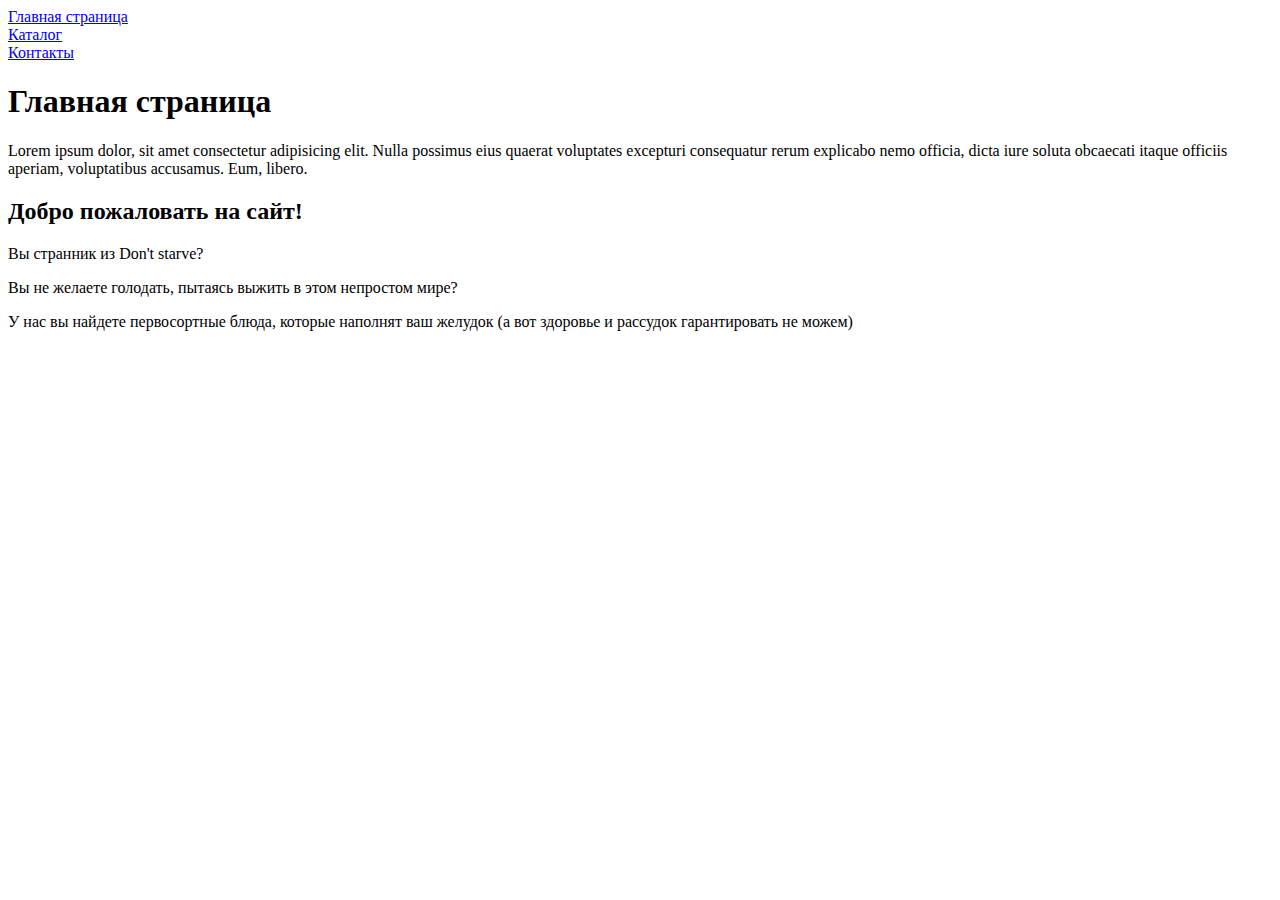
<file: HTML_CSS/HW1/index.html>
<!DOCTYPE html>
<html lang="en">
<head>
    <meta charset="UTF-8">
    <meta name="viewport" content="width=device-width, initial-scale=1.0">
    <title>Главная страница</title>
</head>
<body>
    <a href="#">Главная страница</a><br>
    <a href="catalogue/catalogue.html">Каталог</a><br>
    <a href="contacts.html">Контакты</a><br>

    <h1>Главная страница</h1>
    <p>Lorem ipsum dolor, sit amet consectetur adipisicing elit. Nulla possimus eius quaerat voluptates excepturi consequatur rerum explicabo nemo officia, dicta iure soluta obcaecati itaque officiis aperiam, voluptatibus accusamus. Eum, libero.</p>
    <h2>Добро пожаловать на сайт!</h2>
    <p>Вы странник из Don't starve?</p>
    <p>Вы не желаете голодать, пытаясь выжить в этом непростом мире?</p>
    <p>У нас вы найдете первосортные блюда, которые наполнят ваш желудок (а вот здоровье и рассудок гарантировать не можем)</p>
</body>
</html>
</file>
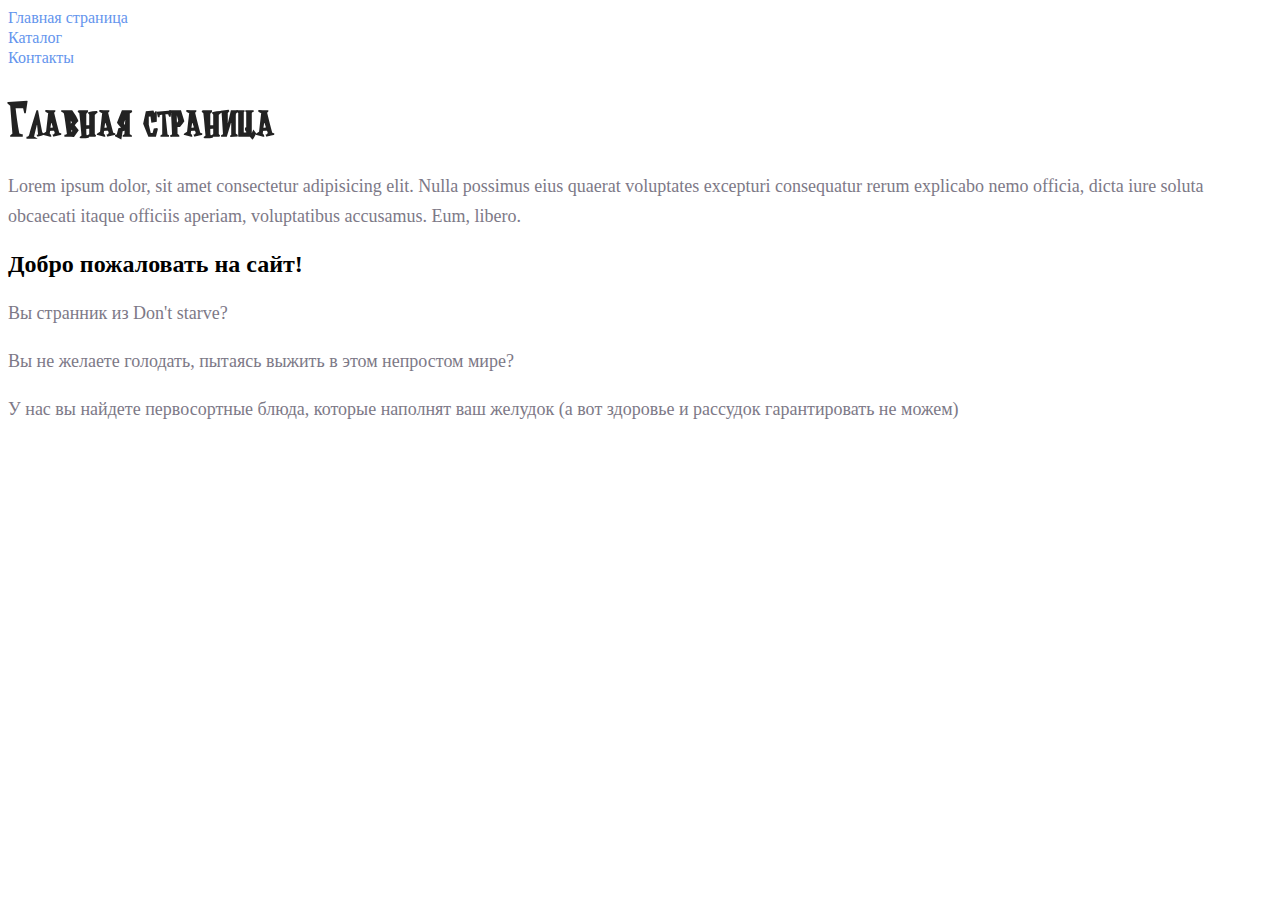
<file: HTML_CSS/HW2/index.html>
<!DOCTYPE html>
<html lang="en">
<head>
    <meta charset="UTF-8">
    <meta name="viewport" content="width=device-width, initial-scale=1.0">
    <title>Главная страница</title>
    <link rel="stylesheet" href="style.css">
</head>
<body>
    <a class="menu" href="#">Главная страница</a><br>
    <a class="menu" href="catalogue/catalogue.html">Каталог</a><br>
    <a class="menu" href="contacts.html">Контакты</a><br>

    <h1 class="header1">Главная страница</h1>
    <p class="para">Lorem ipsum dolor, sit amet consectetur adipisicing elit. Nulla possimus eius quaerat voluptates excepturi consequatur rerum explicabo nemo officia, dicta iure soluta obcaecati itaque officiis aperiam, voluptatibus accusamus. Eum, libero.</p>
    <h2>Добро пожаловать на сайт!</h2>
    <p class="para">Вы странник из Don't starve?</p>
    <p class="para">Вы не желаете голодать, пытаясь выжить в этом непростом мире?</p>
    <p class="para">У нас вы найдете первосортные блюда, которые наполнят ваш желудок (а вот здоровье и рассудок гарантировать не можем)</p>
</body>
</html>
</file>
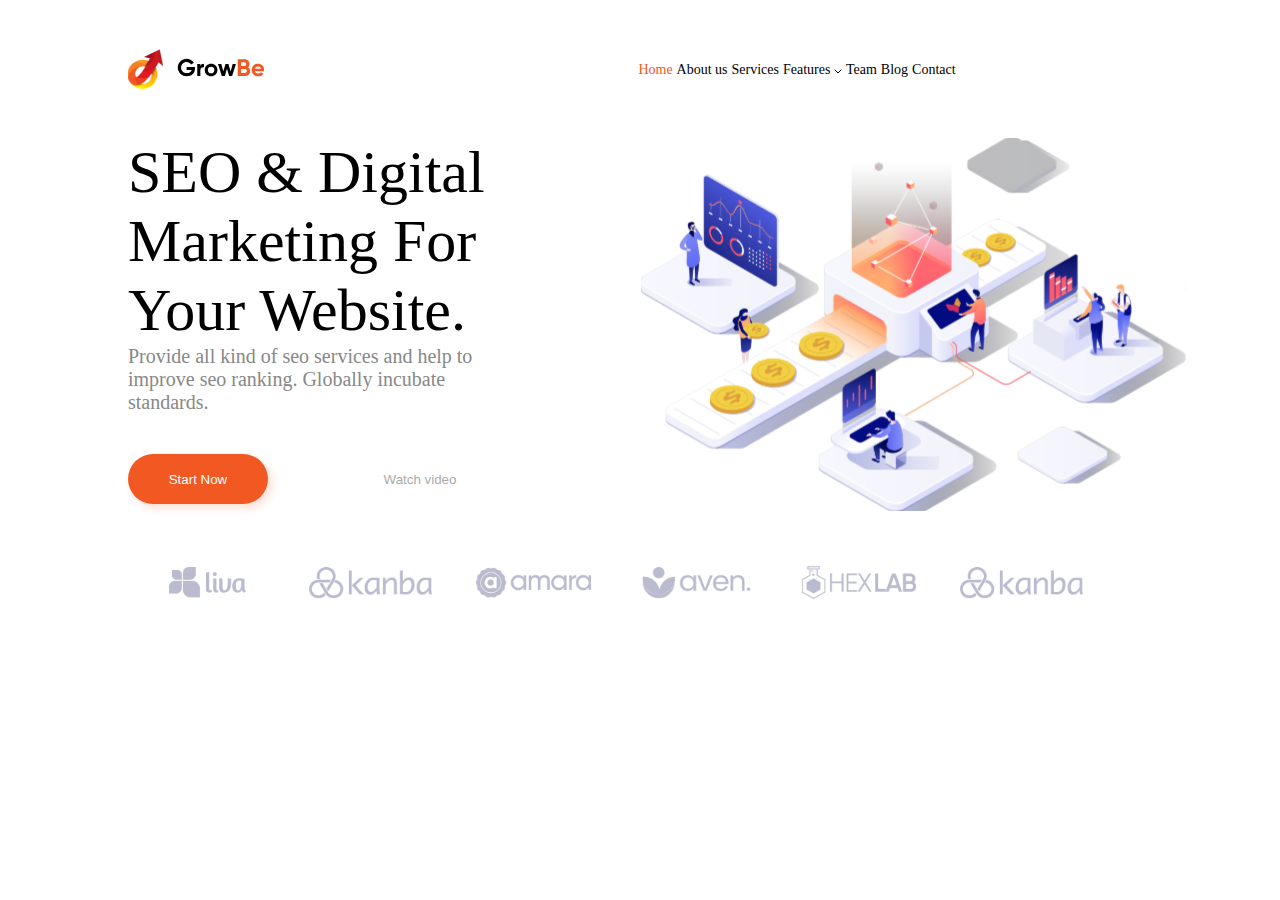
<file: HTML_CSS/HW3/index.html>
<!DOCTYPE html>
<html lang="en">

<head>
    <meta charset="UTF-8">
    <meta name="viewport" content="width=device-width, initial-scale=1.0">
    <title>GrowBe</title>
    <link rel="stylesheet" href="style.css">
</head>

<body>
    <div class="header">
        <img src="images/Logo.svg" alt="logo_GrowBe">

        <div class="menu">
            <a class="menu__home" href="#">Home</a>
            <a class="menu__item" href="#">About us</a>
            <a class="menu__item" href="#">Services</a>
            <a class="menu__item" href="#">Features <img src="images/icon.svg" alt="icon aiming down"></a>
            <a class="menu__item" href="#">Team</a>
            <a class="menu__item" href="#">Blog</a>
            <a class="menu__item" href="#">Contact</a>
        </div>
    </div>

    <div class="main__block">
        <div class="left__container">
            <h1 class="title">SEO & Digital
                Marketing For Your
                Website.</h1>
            <p class="text">Provide all kind of seo services and help to improve seo ranking. Globally incubate standards.</p>

            <div class="buttons">
                <button class="button__red">Start Now</button>
                <button class="button__white">Watch video</button>
                <!-- <p class="video">Watch video</p> -->
            </div>
        </div>
        <div class="right__container"><img src="images/pngfind 1.svg" alt=""></div>

    </div>


    <div class="footer">
        <img class="logos" src="images/1.svg" alt="">
        <img class="logos" src="images/6.svg" alt="">
        <img class="logos" src="images/3.svg" alt="">
        <img class="logos" src="images/4.svg" alt="">
        <img class="logos" src="images/5.svg" alt="">
        <img class="logos" src="images/6.svg" alt="">
    </div>
</body>

</html>
</file>
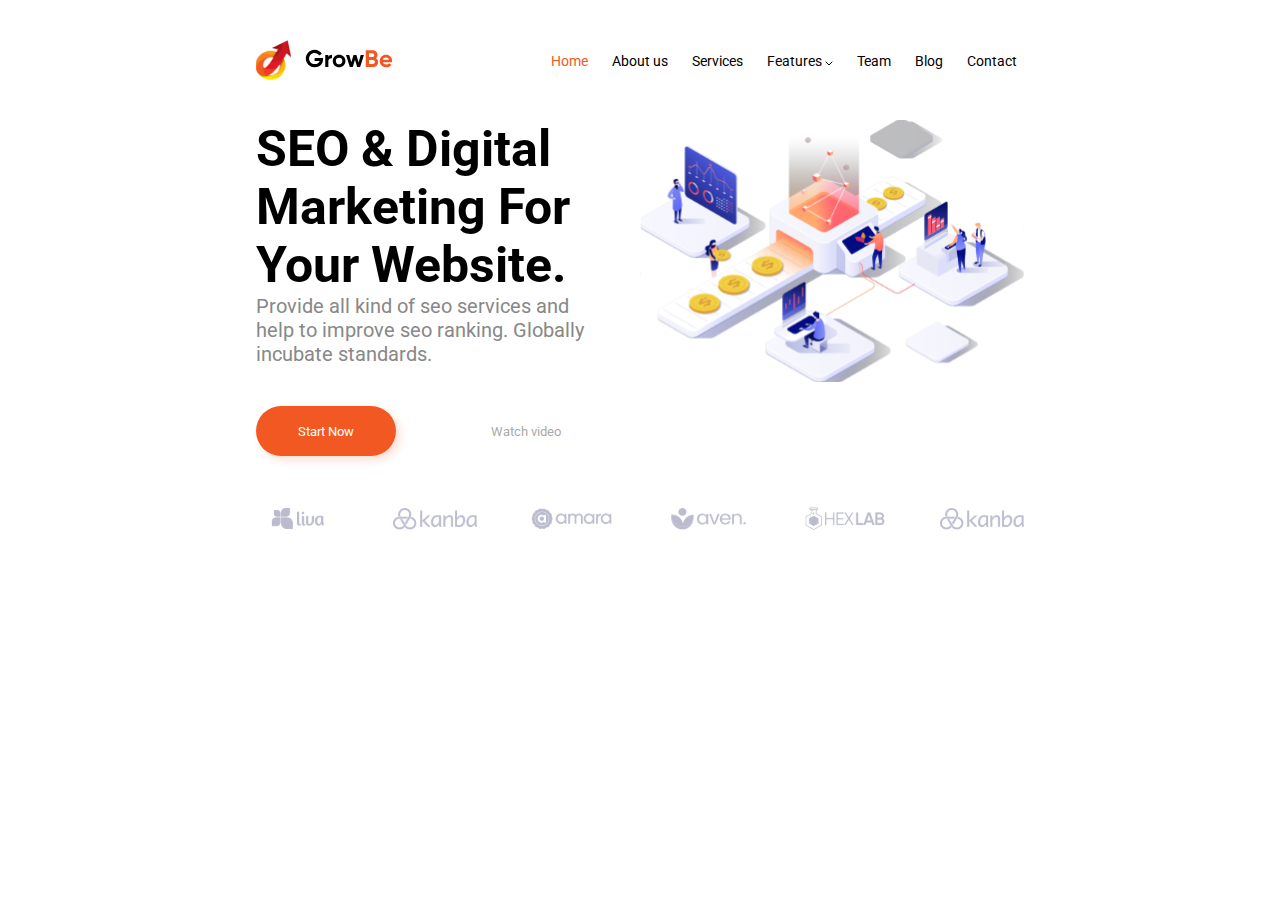
<file: HTML_CSS/HW4/index.html>
<!DOCTYPE html>
<html lang="en">

<head>
    <meta charset="UTF-8">
    <meta name="viewport" content="width=device-width, initial-scale=1.0">
    <title>GrowBe</title>
    <link rel="stylesheet" href="style.css">
    <link rel="preconnect" href="https://fonts.googleapis.com">
    <link rel="preconnect" href="https://fonts.gstatic.com" crossorigin>
    <link href="https://fonts.googleapis.com/css2?family=Roboto:wght@300;700&display=swap" rel="stylesheet">
</head>

<body>
    <div class="header">
        <img src="images/Logo.svg" alt="logo_GrowBe">

        <div class="menu">
            <a class="menu__home" href="#">Home</a>
            <a class="menu__item" href="#">About us</a>
            <a class="menu__item" href="#">Services</a>
            <a class="menu__item" href="#">Features <img src="images/icon.svg" alt="icon aiming down"></a>
            <a class="menu__item" href="#">Team</a>
            <a class="menu__item" href="#">Blog</a>
            <a class="menu__item" href="#">Contact</a>
        </div>
    </div>

    <div class="main__block">
        <div class="left__container">
            <h1 class="title">SEO & Digital
                Marketing For Your
                Website.</h1>
            <p class="text">Provide all kind of seo services and help to improve seo ranking. Globally incubate
                standards.</p>

            <div class="buttons">
                <button class="button__red">Start Now</button>
                <button class="button__white">Watch video</button>
                <!-- <p class="video">Watch video</p> -->
            </div>
        </div>
        <div class="right__container"><img class="img" src="images/pngfind 1.svg" alt=""></div>

    </div>


    <div class="footer">
        <img class="logos" src="images/1.svg" alt="">
        <img class="logos" src="images/6.svg" alt="">
        <img class="logos" src="images/3.svg" alt="">
        <img class="logos" src="images/4.svg" alt="">
        <img class="logos" src="images/5.svg" alt="">
        <img class="logos" src="images/6.svg" alt="">
    </div>
</body>

</html>
</file>
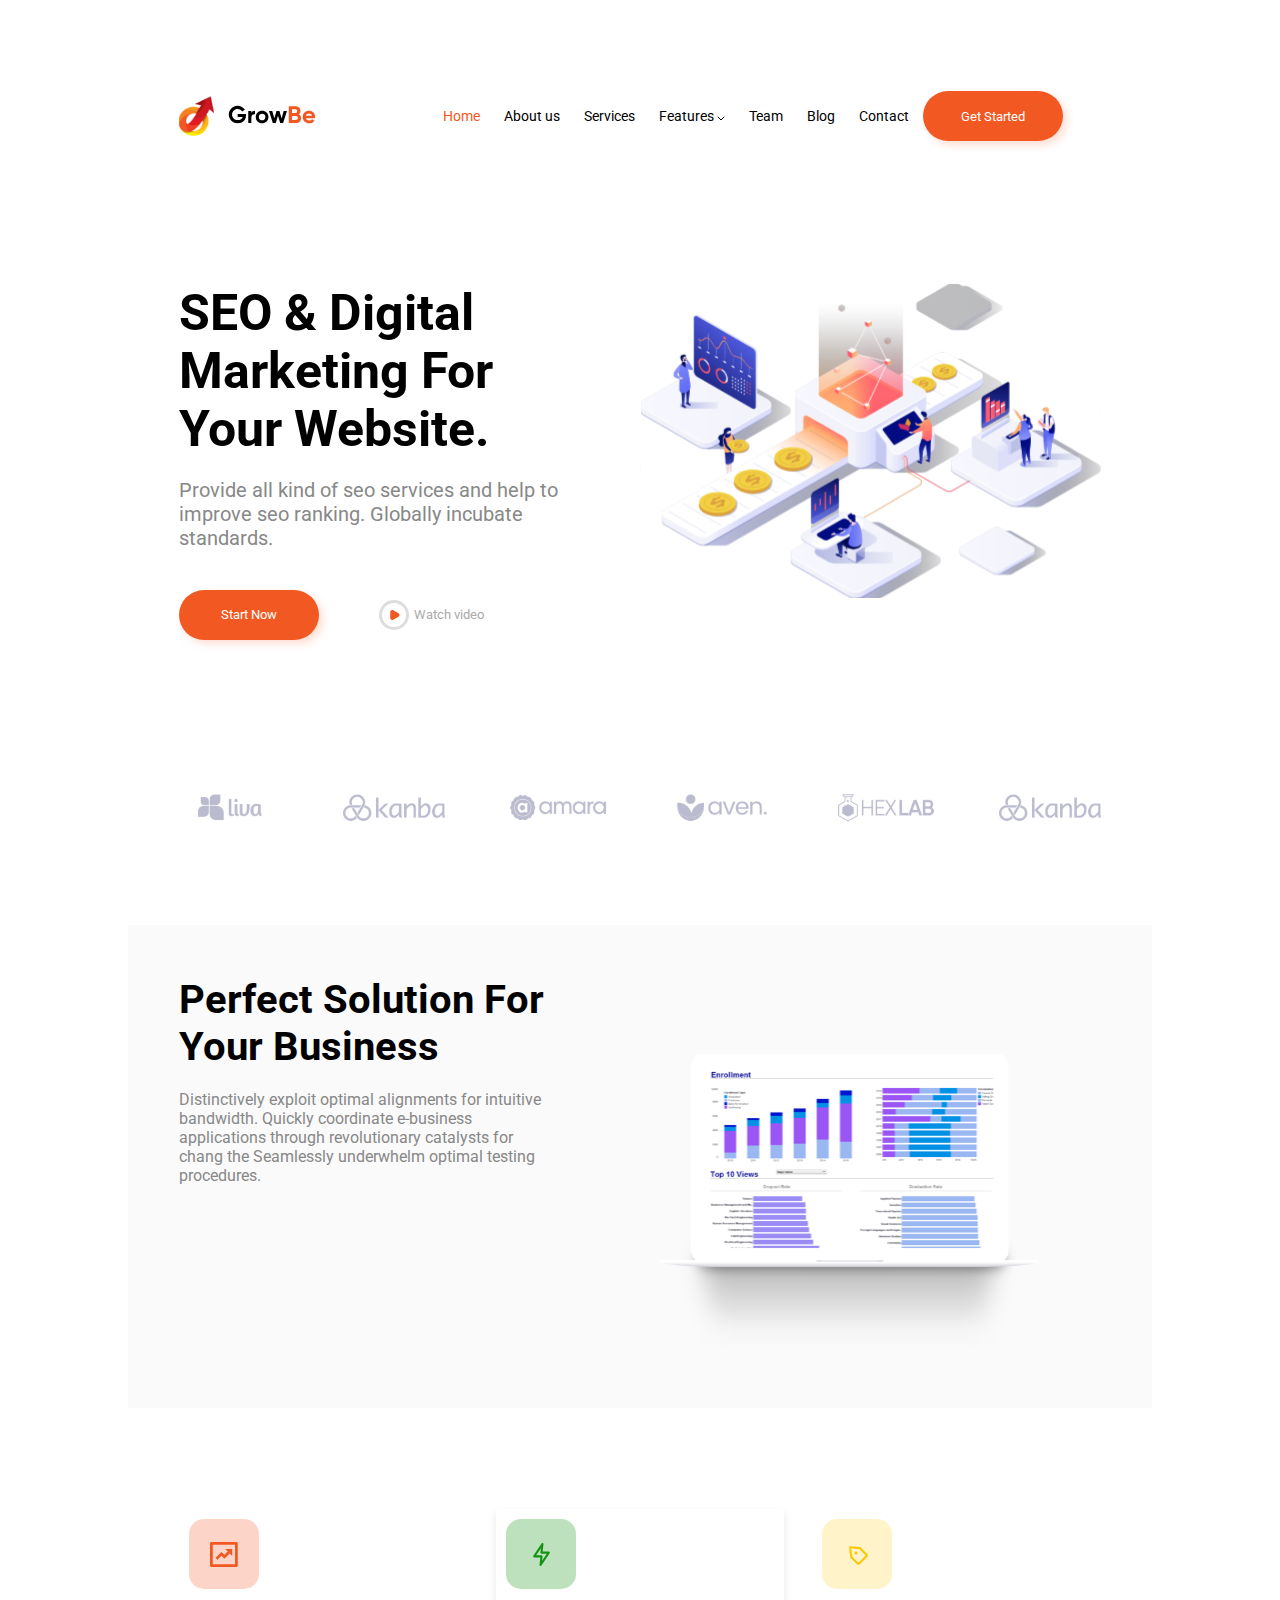
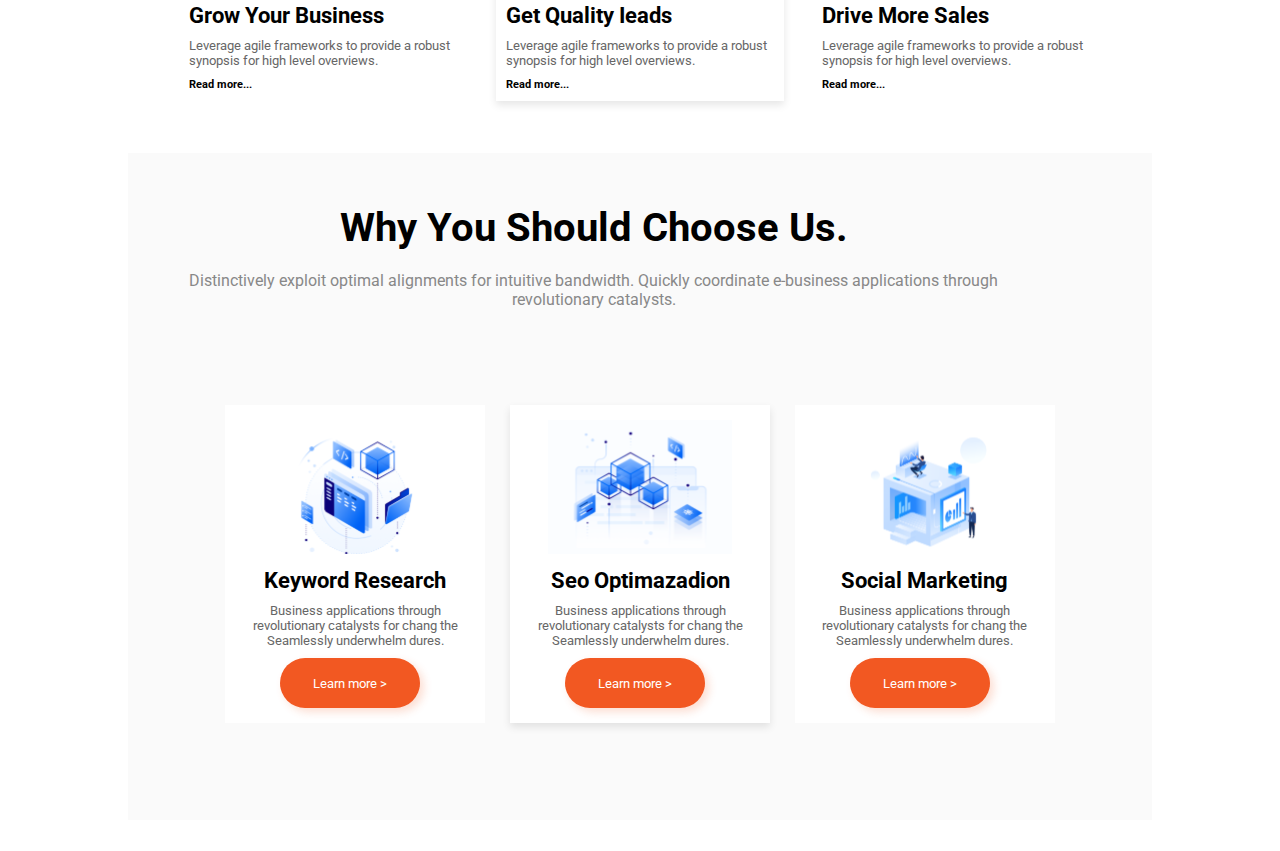
<file: HTML_CSS/HW5/index.html>
<!DOCTYPE html>
<html lang="en">

<head>
    <meta charset="UTF-8">
    <meta name="viewport" content="width=device-width, initial-scale=1.0">
    <title>GrowBe</title>
    <link rel="stylesheet" href="style.css">
    <link rel="preconnect" href="https://fonts.googleapis.com">
    <link rel="preconnect" href="https://fonts.gstatic.com" crossorigin>
    <link href="https://fonts.googleapis.com/css2?family=Roboto:wght@300;700&display=swap" rel="stylesheet">
</head>

<body>
    <div class="header">
        <img src="images/Logo.svg" alt="logo_GrowBe">

        <div class="menu">
            <a class="menu__home" href="#">Home</a>
            <a class="menu__item" href="#">About us</a>
            <a class="menu__item" href="#">Services</a>
            <a class="menu__item" href="#">Features <img src="images/icon.svg" alt="icon aiming down"></a>
            <a class="menu__item" href="#">Team</a>
            <a class="menu__item" href="#">Blog</a>
            <a class="menu__item" href="#">Contact</a>
            <button class="button__red">Get Started</button>
        </div>
    </div>

    <div class="block1">
        <div class="left__container">
            <h1 class="title">SEO & Digital
                Marketing For Your
                Website.</h1>
            <p class="text">Provide all kind of seo services and help to improve seo ranking. Globally incubate
                standards.</p>

            <div class="buttons">
                <button class="button__red">Start Now</button>
                <button class="button__white"><img src="images/icon_for_button.svg" alt="play icon">  Watch video</button>
                <!-- <p class="video">Watch video</p> -->
            </div>
        </div>
        <div class="right__container"><img class="img" src="images/pngfind 1.svg" alt=""></div>

    </div>


    <div class="footer">
        <img class="logos" src="images/1.svg" alt="">
        <img class="logos" src="images/6.svg" alt="">
        <img class="logos" src="images/3.svg" alt="">
        <img class="logos" src="images/4.svg" alt="">
        <img class="logos" src="images/5.svg" alt="">
        <img class="logos" src="images/6.svg" alt="">
    </div>

    <!-- Perfect Solution Block -->

    <div class="block2">
        <div class="left__container2">
            <h1 class="title2">Perfect Solution For Your Business</h1>
            <p class="text2">Distinctively exploit optimal alignments for intuitive bandwidth. Quickly
                coordinate e-business applications through revolutionary catalysts for
                chang the Seamlessly underwhelm optimal testing procedures.</p>
        </div>
        <div class="right__container2"><img class="img" src="images/macbook.svg" alt=""></div>

    </div>

    <!-- Grid block -->
    <div class="block3">
        <div class="block__fraction">
            <img src="images/icon_1.svg" alt="orange icon with arrow">
            <h3 class="title3">Grow Your Business</h3>
            <p class="text3">Leverage agile frameworks to provide a robust synopsis for high level overviews.</p>
            <p class="read__more">Read more...</p>
        </div>

        <div class="block__fraction fraction2">
            <img src="images/icon (1).svg" alt="orange icon with arrow">
            <h3 class="title3">Get Quality Ieads</h3>
            <p class="text3">Leverage agile frameworks to provide a robust synopsis for high level overviews.</p>
            <p class="read__more">Read more...</p>
        </div>

        <div class="block__fraction">
            <img src="images/icon (2).svg" alt="orange icon with arrow">
            <h3 class="title3">Drive More Sales</h3>
            <p class="text3">Leverage agile frameworks to provide a robust synopsis for high level overviews.</p>
            <p class="read__more">Read more...</p>
        </div>
    </div>

    <!-- Why You Should Choose Us. -->

    <div class="block4">
        <h1 class="title2 center">Why You Should Choose Us.</h1>
        <p class="text2 center">Distinctively exploit optimal alignments for intuitive bandwidth. Quickly coordinate
            e-business
            applications through revolutionary catalysts.</p>

        <div class="block4_1">
            <div class="block4_1__fraction">
                <img class="grid__img" src="images/illustration.svg" alt="charts">
                <h3 class="title3">Keyword Research</h3>
                <p class="text3">Business applications through revolutionary catalysts for chang the Seamlessly
                    underwhelm dures.</p>
                <button class="button__red">Learn more ></button>

            </div>

            <div class="block4_1__fraction fraction2">
                <img class="grid__img" src="images/illustration (1).svg" alt="several boxes">
                <h3 class="title3">Seo Optimazadion</h3>
                <p class="text3">Business applications through revolutionary catalysts for chang the Seamlessly
                    underwhelm dures.</p>
                <button class="button__red">Learn more ></button>
            </div>

            <div class="block4_1__fraction">
                <img class="grid__img" src="images/illustration (2).svg" alt="box and men">
                <h3 class="title3">Social Marketing</h3>
                <p class="text3">Business applications through revolutionary catalysts for chang the Seamlessly
                    underwhelm dures.</p>
                <button class="button__red">Learn more ></button>
            </div>
        </div>
    </div>

</body>

</html>
</file>
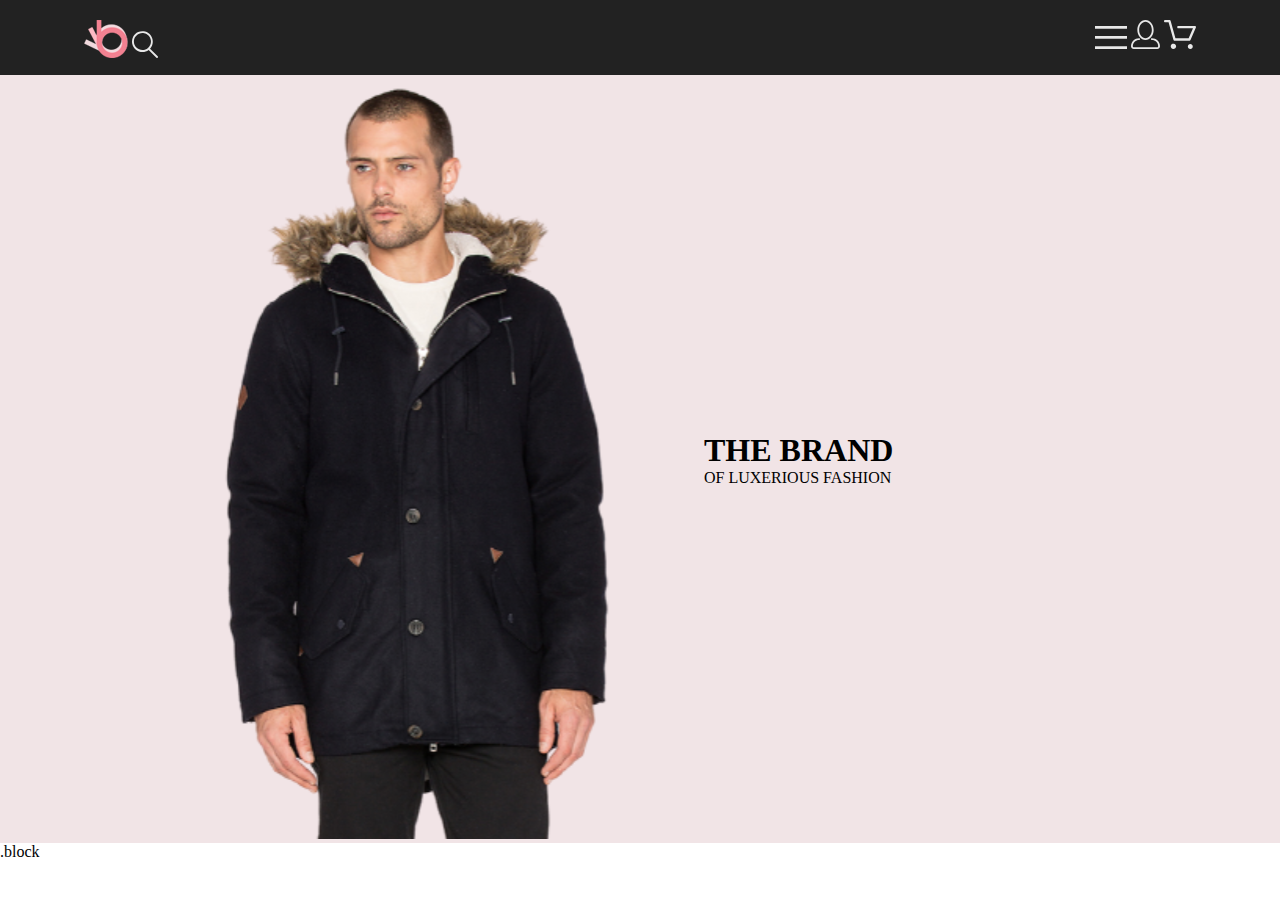
<file: HTML_CSS/HW6/index.html>
<!DOCTYPE html>
<html lang="en">

<head>
    <meta charset="UTF-8">
    <meta name="viewport" content="width=device-width, initial-scale=1.0">
    <link rel="stylesheet" href="styles.css">
    <title>Shop</title>

</head>

<body>
    <div class="whole__page">

        <!-- Header с пиктограммами -->

        <div class="header">
            <div class="left__imgs"><img src="images/Group 2.svg" alt="">
                <img src="images/Forma 1.svg" alt="">
            </div>
            <div class="right__imgs">
                <img src="images/Forma 1 (1).svg" alt="">
                <img src="images/Forma 1 (2).svg" alt="">
                <img src="images/Group 35.svg" alt="">
            </div>

        </div>

        <!-- Блок "Стильный мужик на розовом фоне" -->

        <div class="pink__container">
            <div class="left__part"><img src="images/Layer_57-removebg-preview 1.svg" alt="Stylish man"></div>
            <div class="right__part">
                <h1 class="title">THE BRAND</h1>
                <p class="title_text">OF LUXERIOUS FASHION</p>
            </div>
        </div>

        <div class="catalogue__container">
            .block
        </div>

        <div class="featured__header"></div>

        <div class="featured__container"></div>

        <div class="button"></div>

    </div>




</body>

</html>
</file>
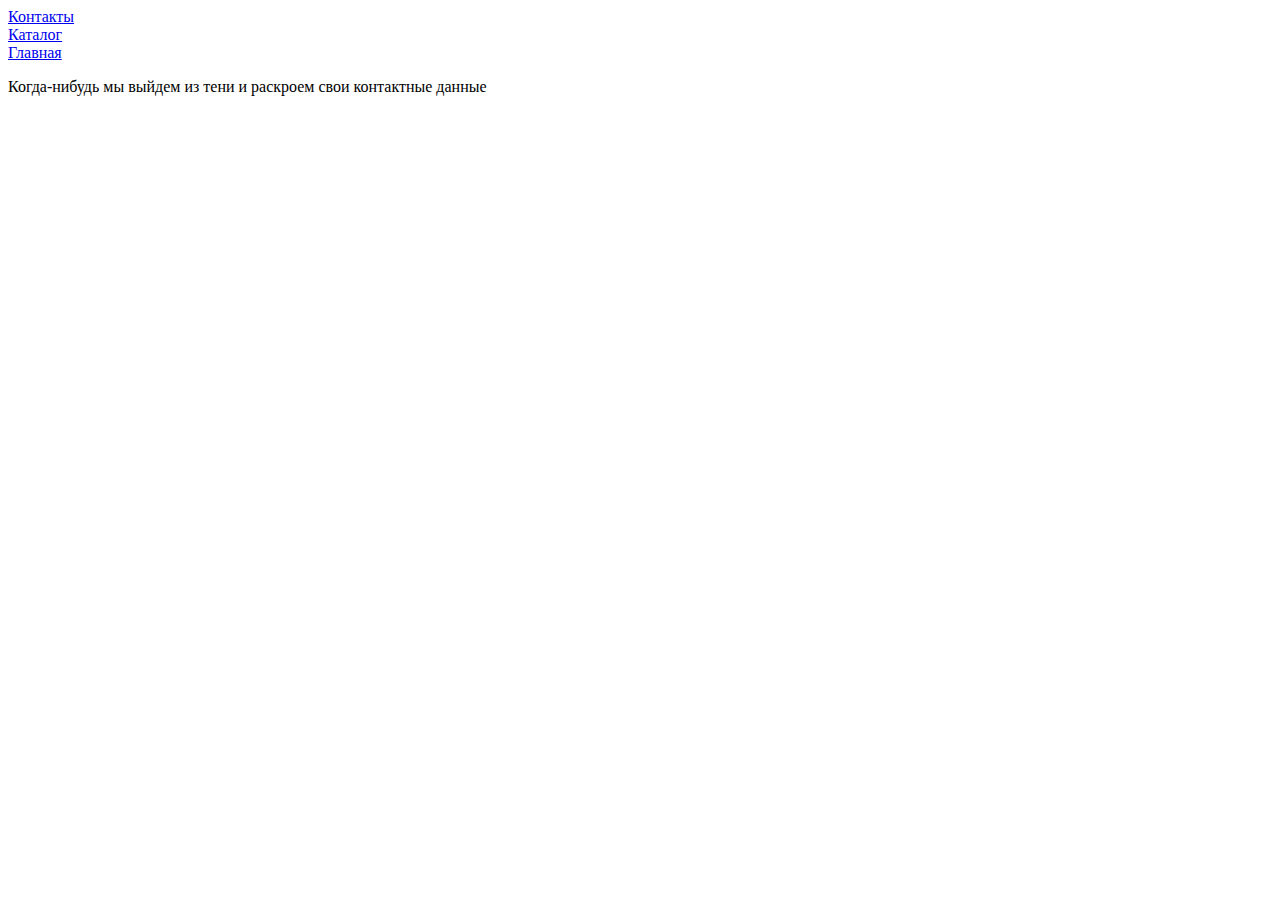
<file: HTML_CSS/HW1/contacts.html>
<!DOCTYPE html>
<html lang="en">
<head>
    <meta charset="UTF-8">
    <meta name="viewport" content="width=device-width, initial-scale=1.0">
    <title>Контакты (которых пока что нет)</title>
</head>
<body>
    <a href="#">Контакты</a><br>
    <a href="catalogue/catalogue.html">Каталог</a><br>
    <a href="index.html">Главная</a><br>
    
    <p>Когда-нибудь мы выйдем из тени и раскроем свои контактные данные</p>
    
</body>
</html>
</file>
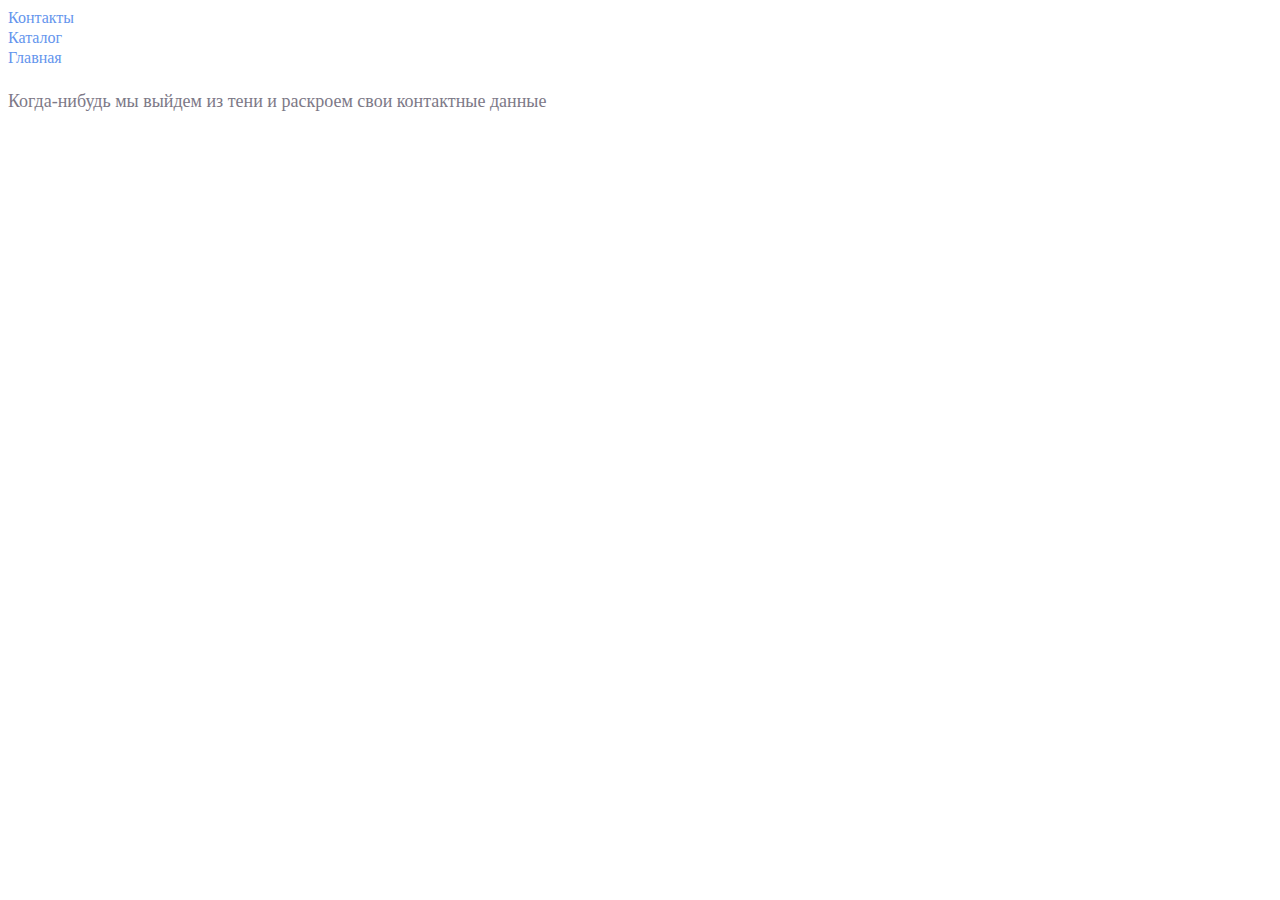
<file: HTML_CSS/HW2/contacts.html>
<!DOCTYPE html>
<html lang="en">
<head>
    <meta charset="UTF-8">
    <meta name="viewport" content="width=device-width, initial-scale=1.0">
    <title>Контакты (которых пока что нет)</title>
    <link rel="stylesheet" href="style.css">
</head>
<body>
    <a class="menu" href="#">Контакты</a><br>
    <a class="menu" href="catalogue/catalogue.html">Каталог</a><br>
    <a class="menu" href="index.html">Главная</a><br>
    
    <p class="para">Когда-нибудь мы выйдем из тени и раскроем свои контактные данные</p>
    
</body>
</html>
</file>
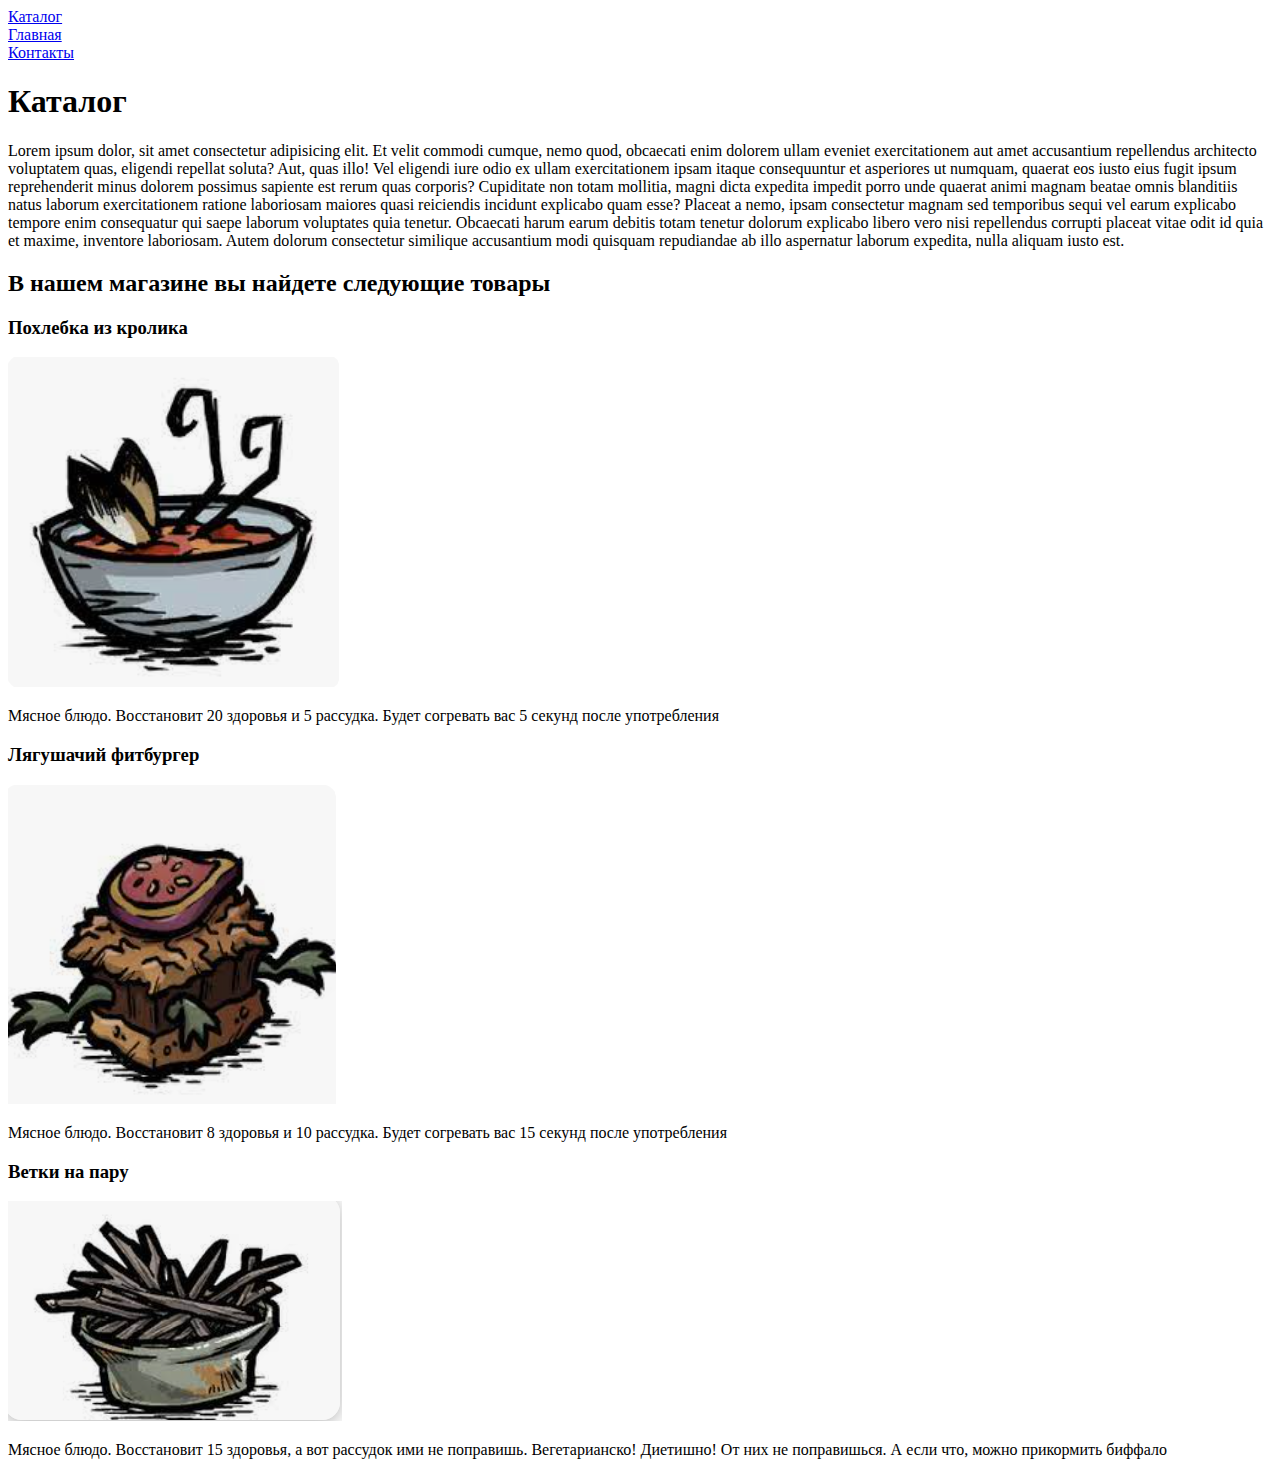
<file: HTML_CSS/HW1/catalogue/catalogue.html>
<!DOCTYPE html>
<html lang="en">
<head>
    <meta charset="UTF-8">
    <meta name="viewport" content="width=device-width, initial-scale=1.0">
    <title>Каталог</title>
</head>
<body>
    <a href="#">Каталог</a><br>
    <a href="../index.html">Главная</a><br>
    <a href="../contacts.html">Контакты</a><br>

    <h1>Каталог</h1>
    <p>Lorem ipsum dolor, sit amet consectetur adipisicing elit. Et velit commodi cumque, nemo quod, obcaecati enim dolorem ullam eveniet exercitationem aut amet accusantium repellendus architecto voluptatem quas, eligendi repellat soluta? Aut, quas illo! Vel eligendi iure odio ex ullam exercitationem ipsam itaque consequuntur et asperiores ut numquam, quaerat eos iusto eius fugit ipsum reprehenderit minus dolorem possimus sapiente est rerum quas corporis? Cupiditate non totam mollitia, magni dicta expedita impedit porro unde quaerat animi magnam beatae omnis blanditiis natus laborum exercitationem ratione laboriosam maiores quasi reiciendis incidunt explicabo quam esse? Placeat a nemo, ipsam consectetur magnam sed temporibus sequi vel earum explicabo tempore enim consequatur qui saepe laborum voluptates quia tenetur. Obcaecati harum earum debitis totam tenetur dolorum explicabo libero vero nisi repellendus corrupti placeat vitae odit id quia et maxime, inventore laboriosam. Autem dolorum consectetur similique accusantium modi quisquam repudiandae ab illo aspernatur laborum expedita, nulla aliquam iusto est.</p>

<h2>В нашем магазине вы найдете следующие товары</h2>
<h3>Похлебка из кролика</h3>
<img src="../img/bunny_stew.png" alt="Из похлебки торчат ушки? Так вкуснее">
<p>Мясное блюдо. Восстановит 20 здоровья и 5 рассудка. Будет согревать вас 5 секунд после употребления</p>
    
<h3>Лягушачий фитбургер</h3>
<img src="../img/froglegs_fitburger.png" alt="Ммммм...Французы обзавидуются">
<p>Мясное блюдо. Восстановит 8 здоровья и 10 рассудка. Будет согревать вас 15 секунд после употребления</p>

<h3>Ветки на пару</h3>
<img src="../img/parovye_vetki.png" alt="Все же помнят, что кролики не любят мясоедов">
<p>Мясное блюдо. Восстановит 15 здоровья, а вот рассудок ими не поправишь. Вегетарианско! Диетишно! От них не поправишься. А если что, можно прикормить биффало</p>

</body>
</html>
</file>
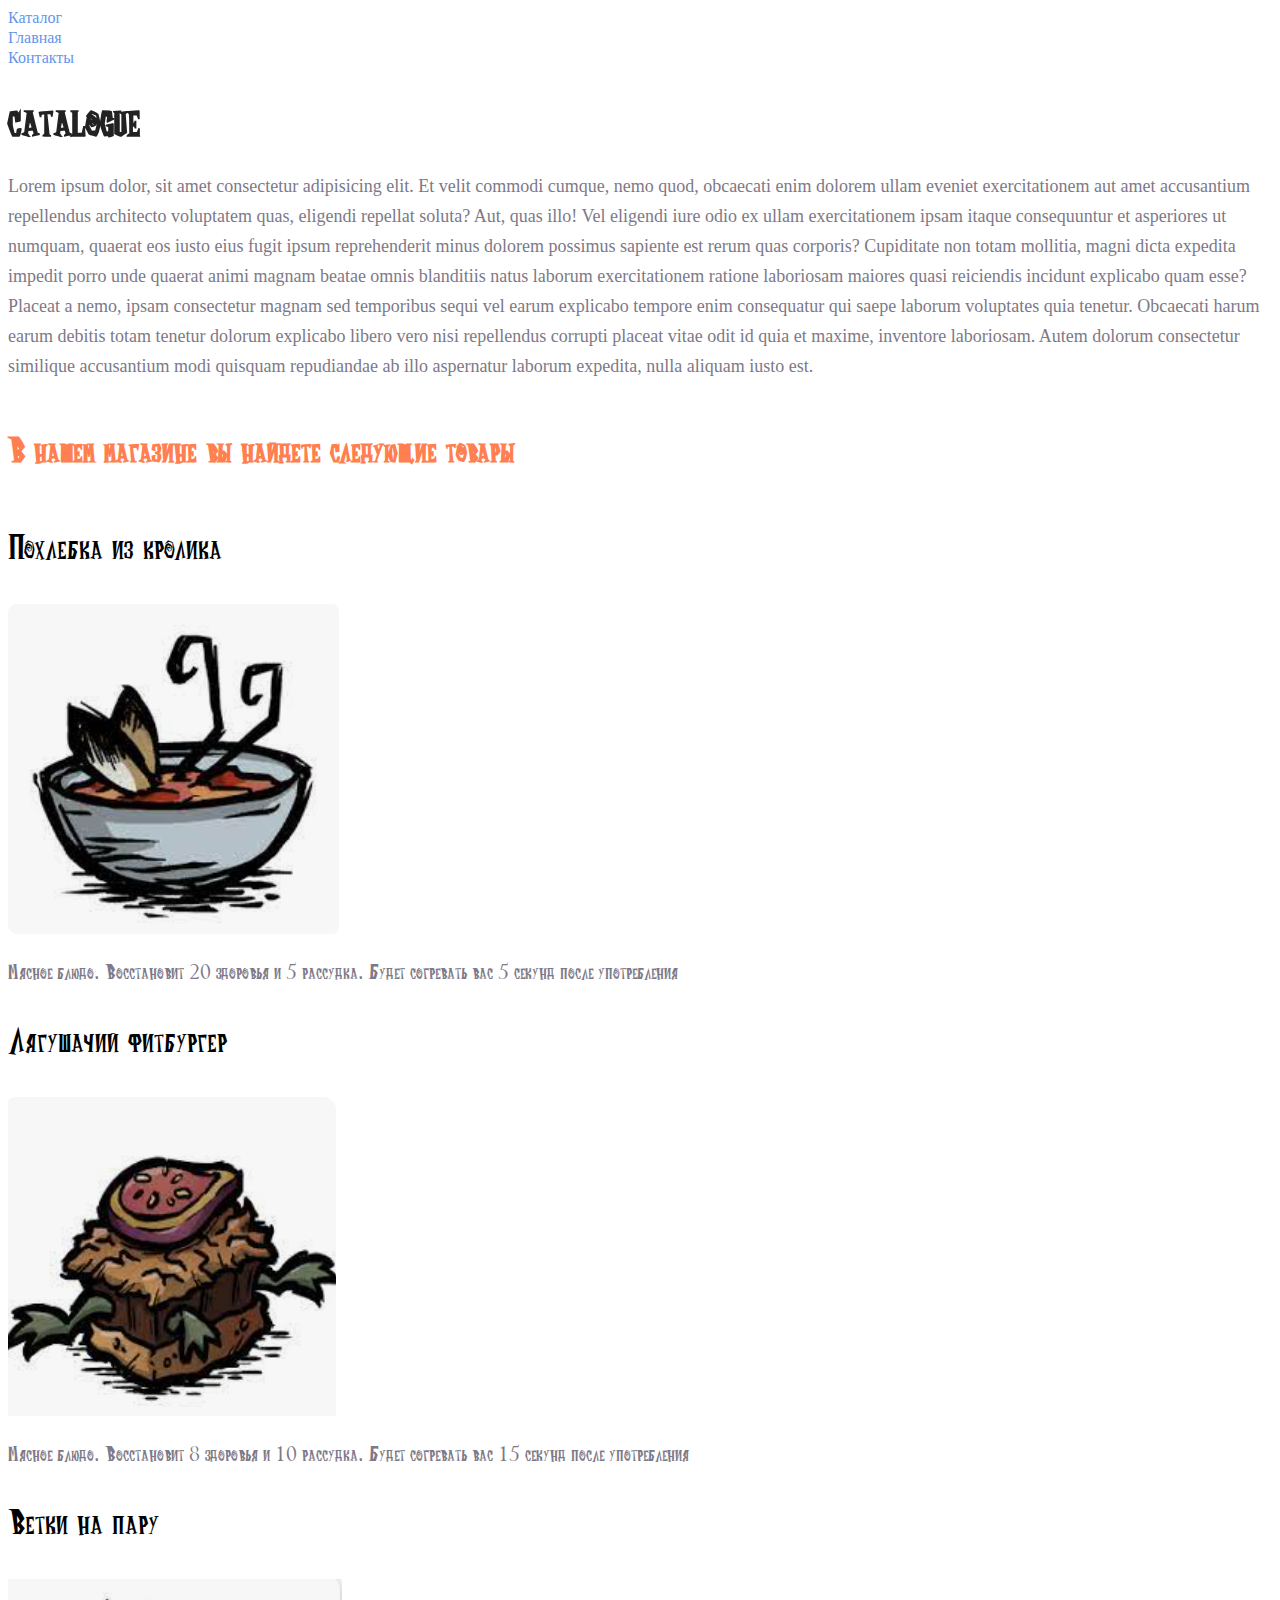
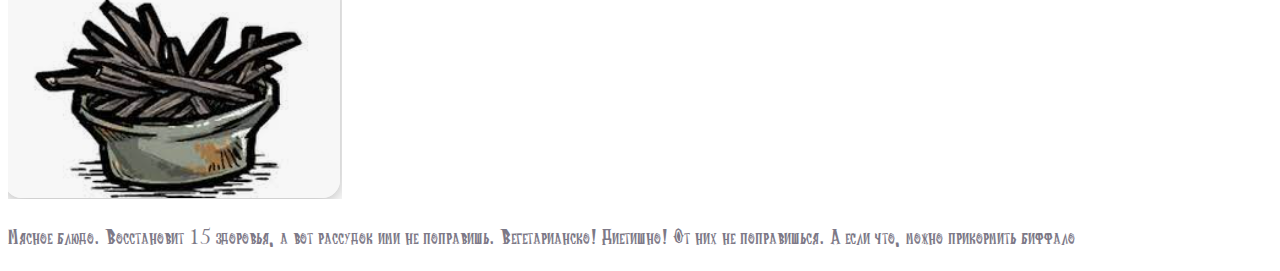
<file: HTML_CSS/HW2/catalogue/catalogue.html>
<!DOCTYPE html>
<html lang="en">
<head>
    <meta charset="UTF-8">
    <meta name="viewport" content="width=device-width, initial-scale=1.0">
    <title>Каталог</title>
    <link rel="stylesheet" href="../style.css">

</head>
<body>
    <a class="menu" href="#">Каталог</a><br>
    <a class="menu" href="../index.html">Главная</a><br>
    <a class="menu" href="../contacts.html">Контакты</a><br>

    <h1 class="header1">catalogue</h1>
    <p class="para">Lorem ipsum dolor, sit amet consectetur adipisicing elit. Et velit commodi cumque, nemo quod, obcaecati enim dolorem ullam eveniet exercitationem aut amet accusantium repellendus architecto voluptatem quas, eligendi repellat soluta? Aut, quas illo! Vel eligendi iure odio ex ullam exercitationem ipsam itaque consequuntur et asperiores ut numquam, quaerat eos iusto eius fugit ipsum reprehenderit minus dolorem possimus sapiente est rerum quas corporis? Cupiditate non totam mollitia, magni dicta expedita impedit porro unde quaerat animi magnam beatae omnis blanditiis natus laborum exercitationem ratione laboriosam maiores quasi reiciendis incidunt explicabo quam esse? Placeat a nemo, ipsam consectetur magnam sed temporibus sequi vel earum explicabo tempore enim consequatur qui saepe laborum voluptates quia tenetur. Obcaecati harum earum debitis totam tenetur dolorum explicabo libero vero nisi repellendus corrupti placeat vitae odit id quia et maxime, inventore laboriosam. Autem dolorum consectetur similique accusantium modi quisquam repudiandae ab illo aspernatur laborum expedita, nulla aliquam iusto est.</p>

<h2 class="header2">В нашем магазине вы найдете следующие товары</h2>
<h3>Похлебка из кролика</h3>
<img src="../img/bunny_stew.png" alt="Из похлебки торчат ушки? Так вкуснее">
<p class="para_DST">Мясное блюдо. Восстановит 20 здоровья и 5 рассудка. Будет согревать вас 5 секунд после употребления</p>
    
<h3>Лягушачий фитбургер</h3>
<img src="../img/froglegs_fitburger.png" alt="Ммммм...Французы обзавидуются">
<p class="para_DST">Мясное блюдо. Восстановит 8 здоровья и 10 рассудка. Будет согревать вас 15 секунд после употребления</p>

<h3>Ветки на пару</h3>
<img src="../img/parovye_vetki.png" alt="Все же помнят, что кролики не любят мясоедов">
<p class="para_DST">Мясное блюдо. Восстановит 15 здоровья, а вот рассудок ими не поправишь. Вегетарианско! Диетишно! От них не поправишься. А если что, можно прикормить биффало</p>

</body>
</html>
</file>
<file: HTML_CSS/HW2/style.css>
a {
    text-decoration: none;
}

.menu {
    color: cornflowerblue;
    font-size: 16px;
    line-height: 20px;
}

.header1 {
    color: #222222; 
    font-size: 50px;
    line-height: 36px;
    font-weight: bold;
    font-family: 'BigDonstarve', Regular;
}

@font-face {
    font-family: 'BigDonstarve'; 
    src: url('fonts/bigdonstarve.ttf') format('truetype'); 
}

.para {
    font-style: normal; 
    font-weight: 300; 
    font-size: 18px; 
    line-height: 30px; 
    color: #7D7987;
}

.header2 {
    color: coral; 
    font-style: normal; 
    font-family: 'BigDonstarve', Regular;
    font-weight: 700; 
    font-size: 36px;
    line-height: 80px;
}

h3 {
    font-family: 'BigDonstarve', Regular;
    font-size: 36px; 
    font-weight: lighter;
}

.para_DST {
    font-family: 'BigDonstarve', Regular;
    font-weight: lighter;
    font-size: 22px;
    color: #7D7987;
}
</file>
<file: HTML_CSS/HW3/style.css>
* {
    margin: 0;
    padding: 0;
    box-sizing: border-box;
    text-decoration: none;
}

body {
    background: white;
    max-width: 1600px;
    margin: auto;
    width: 80%;
}

.header {
    margin-top: 40px;
    margin-bottom: 40px;
    display: flex;
    text-align: left;
    text-justify: left;
    gap:20px;
}

.menu {
    flex-shrink: 0;
    padding: 20px;
    text-align: center;
    gap: 30px;
    width: 100%;
}

.menu__item {
    font-size: 14px;
    height: 1px;
    text-align: left;
    color: #000;
}

.menu__home {
    font-size: 14px;
    color: #F25822;
    text-align: left;
}

.main__block {
    display: flex;
    text-align: left;
    text-justify: left;
    justify-content: space-between;
    margin-bottom: 3%;
}

.left__container {
    width: 50%;
}

.title {
    color: rgb(0, 0, 0);
    font-size: 60px;
    font-weight: 400;
    line-height: -1px;
    letter-spacing: 0%;
    text-align: left;
    width: 75%;
}

.text {
    color: rgb(136, 136, 136);

    font-size: 20px;
    font-weight: 400;
    line-height: -1px;
    letter-spacing: 0%;
    text-align: left;
    width:70%;
}

.right__container {
    width: 50%;
}

.buttons {
    margin-top: 40px;
    display: flex;
    justify-content: left;
    flex-wrap: wrap;
    align-items: center;
    gap: 72px;
}

.button__red {
    background: #F25822;
    box-shadow: 4px 4px 8px 0px #F2582233;
    color: white;
    width: 140px;
    height: 50px;
    top: 75px;
    left: 2013px;
    border-radius: 50px;
    border: none;
    margin-right: 10px;
}

.button__white {
    background: none;
    color: #AAAAAA;
    width: 140px;
    height: 50px;
    top: 75px;
    left: 2013px;
    border-radius: 50px;
    border: none;
    margin-right: 10px;
}

.video {
    color: #AAAAAA;
}

.footer {
    /* text-align: center; */
    width: 100%;
    gap: 48px;
    justify-content: space-between;
}

.logos {
    width: 12%;
    margin: 18px;
}
</file>
<file: HTML_CSS/HW4/style.css>
* {
    margin: 0;
    padding: 0;
    box-sizing: border-box;
    text-decoration: none;
    font-family: 'Roboto', sans-serif;

}

body {
    background: white;
    max-width: 1600px;
    margin: auto;
    width: 60%;
}

.header {
    margin-top: 40px;
    margin-bottom: 40px;
    display: flex;
    text-align: left;
    text-justify: left;
    gap: 20px;
    align-items: center;
}

.menu {
    flex-shrink: 0;
    text-align: end;
    /* justify-content: end; */
    /* gap: 30px; */
    width: 80%;
}

.menu__item {
    font-size: 14px;
    height: 1px;
    text-align: left;
    color: #000;
    padding: 10px;
}

.menu__home {
    font-size: 14px;
    color: #F25822;
    text-align: left;
    padding: 10px;
}

.main__block {
    display: flex;
    text-align: left;
    text-justify: left;
    justify-content: space-between;
    margin-bottom: 3%;
    /* padding: auto; */
}

.left__container {
    width: 50%;
}

.title {
    color: rgb(0, 0, 0);
    font-size: 50px;
    font-weight: 700;
    line-height: -1px;
    letter-spacing: 0%;
    text-align: left;
    width: 90%;

}

.text {
    color: rgb(136, 136, 136);
    font-size: 20px;
    font-weight: 400;
    line-height: -1px;
    letter-spacing: 0%;
    text-align: left;
    width: 90%;
}

.right__container {
    width: 50%;
}

.img {
    max-width: 100%;
    height: auto;
}

.buttons {
    margin-top: 40px;
    display: flex;
    justify-content: left;
    flex-wrap: wrap;
    align-items: center;
    gap: 50px;
}

.button__red {
    background: #F25822;
    box-shadow: 4px 4px 8px 0px #F2582233;
    color: white;
    width: 140px;
    height: 50px;
    top: 75px;
    left: 2013px;
    border-radius: 50px;
    border: none;
    margin-right: 10px;
}

.button__white {
    background: none;
    color: #AAAAAA;
    width: 140px;
    height: 50px;
    top: 75px;
    left: 2013px;
    border-radius: 50px;
    border: none;
    margin-right: 10px;
}

.video {
    color: #AAAAAA;
}

.footer {
    margin-top: 50px;
    justify-content: space-between;
    display: flex;
}

.logos {
    width: 11%;
    align-self: center;
}
</file>
<file: HTML_CSS/HW5/style.css>
* {
    margin: 0;
    padding: 0;
    box-sizing: border-box;
    text-decoration: none;
    font-family: 'Roboto', sans-serif;

}

body {
    background: white;
    max-width: 1600px;
    margin: auto;
    width: 80%;
}

/* -----------HEADER----------- */

.header {
    margin-top: 40px;
    margin-bottom: 40px;
    display: flex;
    text-align: left;
    text-justify: left;
    gap: 20px;
    align-items: center;
    padding:5%;
}

.menu {
    flex-shrink: 0;
    text-align: end;
    /* justify-content: end; */
    /* gap: 30px; */
    width: 80%;
}

.menu__item {
    font-size: 14px;
    height: 1px;
    text-align: left;
    color: #000;
    padding: 10px;
}

.menu__home {
    font-size: 14px;
    color: #F25822;
    text-align: left;
    padding: 10px;
}


/* ---SEO & Digital Marketing For Your Website----*/
.block1 {
    display: flex;
    text-align: left;
    text-justify: left;
    justify-content: space-between;
    margin-bottom: 3%;
    padding:5%;
}

.left__container {
    width: 50%;
}

.title {
    color: rgb(0, 0, 0);
    font-size: 50px;
    font-weight: 700;
    line-height: -1px;
    letter-spacing: 0%;
    text-align: left;
    width: 90%;
    margin-bottom: 20px;

}

.text {
    color: rgb(136, 136, 136);
    font-size: 20px;
    font-weight: 400;
    line-height: -1px;
    letter-spacing: 0%;
    text-align: left;
    width: 90%;
}

.right__container {
    width: 50%;
}

.img {
    max-width: 100%;
    height: auto;
}

.buttons {
    margin-top: 40px;
    display: flex;
    justify-content: left;
    flex-wrap: nowrap;
    align-items: center;
    gap: 50px;
    
}

.button__red {
    background: #F25822;
    box-shadow: 4px 4px 8px 0px #F2582233;
    color: white;
    width: 140px;
    height: 50px;
    top: 75px;
    left: 2013px;
    border-radius: 50px;
    border: none;
    margin-right: 10px;
}

.button__white {
    display: flex;
    background: none;
    color: #AAAAAA;
    width: 140px;
    height: 50px;
    top: 75px;
    left: 2013px;
    border-radius: 50px;
    border: none;
    margin-right: 10px;
    gap: 5px;
    align-items: center;;
}

.video {
    color: #AAAAAA;
}

/* -----------FOOTER----------- */

.footer {
    margin-top: 50px;
    justify-content: space-between;
    display: flex;
    margin-bottom: 50px;
    padding:5%;
}

.logos {
    width: 11%;
    align-self: center;
}

/* -----------Perfect Solution----------- */
.block2 {
    display: flex;
    text-align: left;
    text-justify: left;
    /* justify-content: space-between; */
    margin-bottom: 3%;
    /* padding: auto; */
    background-color: #FAFAFA;
    padding: 5%;
}


.left__container2 {
    width: 50%;
}

.right__container2 {
    box-sizing: content-box;
    width: 60%;
}

.title2 {
    color: rgb(0, 0, 0);
    font-size: 40px;
    font-weight: 700;
    line-height: -1px;
    letter-spacing: 0%;
    text-align: left;
    width: 90%;
    margin-bottom: 20px;
}

.text2 {
    color: rgb(136, 136, 136);
    font-size: 16px;
    font-weight: 400;
    line-height: -1px;
    letter-spacing: 0%;
    text-align: left;
    width: 90%;
}


/* -----------First Grid Block----------- */

.block3 {
    display: grid;
    grid-template: 1fr / 1fr 1fr 1fr;
    margin-top: 50px;
    padding:5%;
    gap:3%;
}

.block__fraction{
    padding: 10px;
}
.fraction2{
    box-shadow: 0 4px 8px rgba(0, 0, 0, 0.1);
}

.title3 {
    margin-top: 10px;
    font-size: 22px;
    font-weight: 700;
    margin-bottom: 10px;
}

.text3{
    margin-top: 10px;
     font-size: 13px;
    color: #666666;
    margin-bottom: 10px;
}

.read__more{
    font-weight: 700;
    font-size: 11px;
}

/* Why You Should Choose Us. */

.block4{
    display: flex;
    flex-direction: column;
    text-align: center;
    text-justify: center;
    /* justify-content: space-between; */
    margin-bottom: 3%;
    /* padding: auto; */
    background-color: #FAFAFA;
    padding: 5%;
}

.center{
    text-align: center;
}

.block4_1 {
    display: grid;
    grid-template: 1fr / 1fr 1fr 1fr;
    margin-top: 50px;
    padding:5%;
    gap:3%;
}

.block4_1__fraction{
    padding: 15px;
    background-color: white;
}

.fraction4{
    box-shadow: 0 4px 8px rgba(0, 0, 0, 0.1);
}

.grid__img{
    width: 80%;
}

.title4 {
    margin-top: 10px;
    font-size: 24px;
    font-weight: 700;
    margin-bottom: 10px;
}

.text4{
    margin-top: 10px;
     font-size: 15px;
    color: #666666;
    margin-bottom: 10px;
}
</file>
<file: HTML_CSS/HW6/styles.css>
* {
    margin: 0;
    padding: 0;
    box-sizing: border-box;
    text-decoration: none;
}

body {
    max-width: 1600px;
    margins: auto;
}

.whole__page {
    display: flex;
    flex-direction: column;
}

.header {
    display: flex;
    flex-direction: row;
    background-color: #222222;


    justify-content: space-between;

    height: 75px;
}

.left__imgs {
    padding: 20px;
    margin-left: 5%;
}

.right__imgs {
    margin-right: 5%;
    padding: 20px;
}


.pink__container {
    display: flex;
    flex-direction: row;
    background-color: #F1E4E6;
    gap: 5%;
}

.left__part {
    width: 50%
}

.right__part {
    display: flex;
    flex-direction: column;
    border-left-color: #F16D7F;
    border-left-width: 12px;
    align-items: start;
    justify-content: center;
}
</file>
